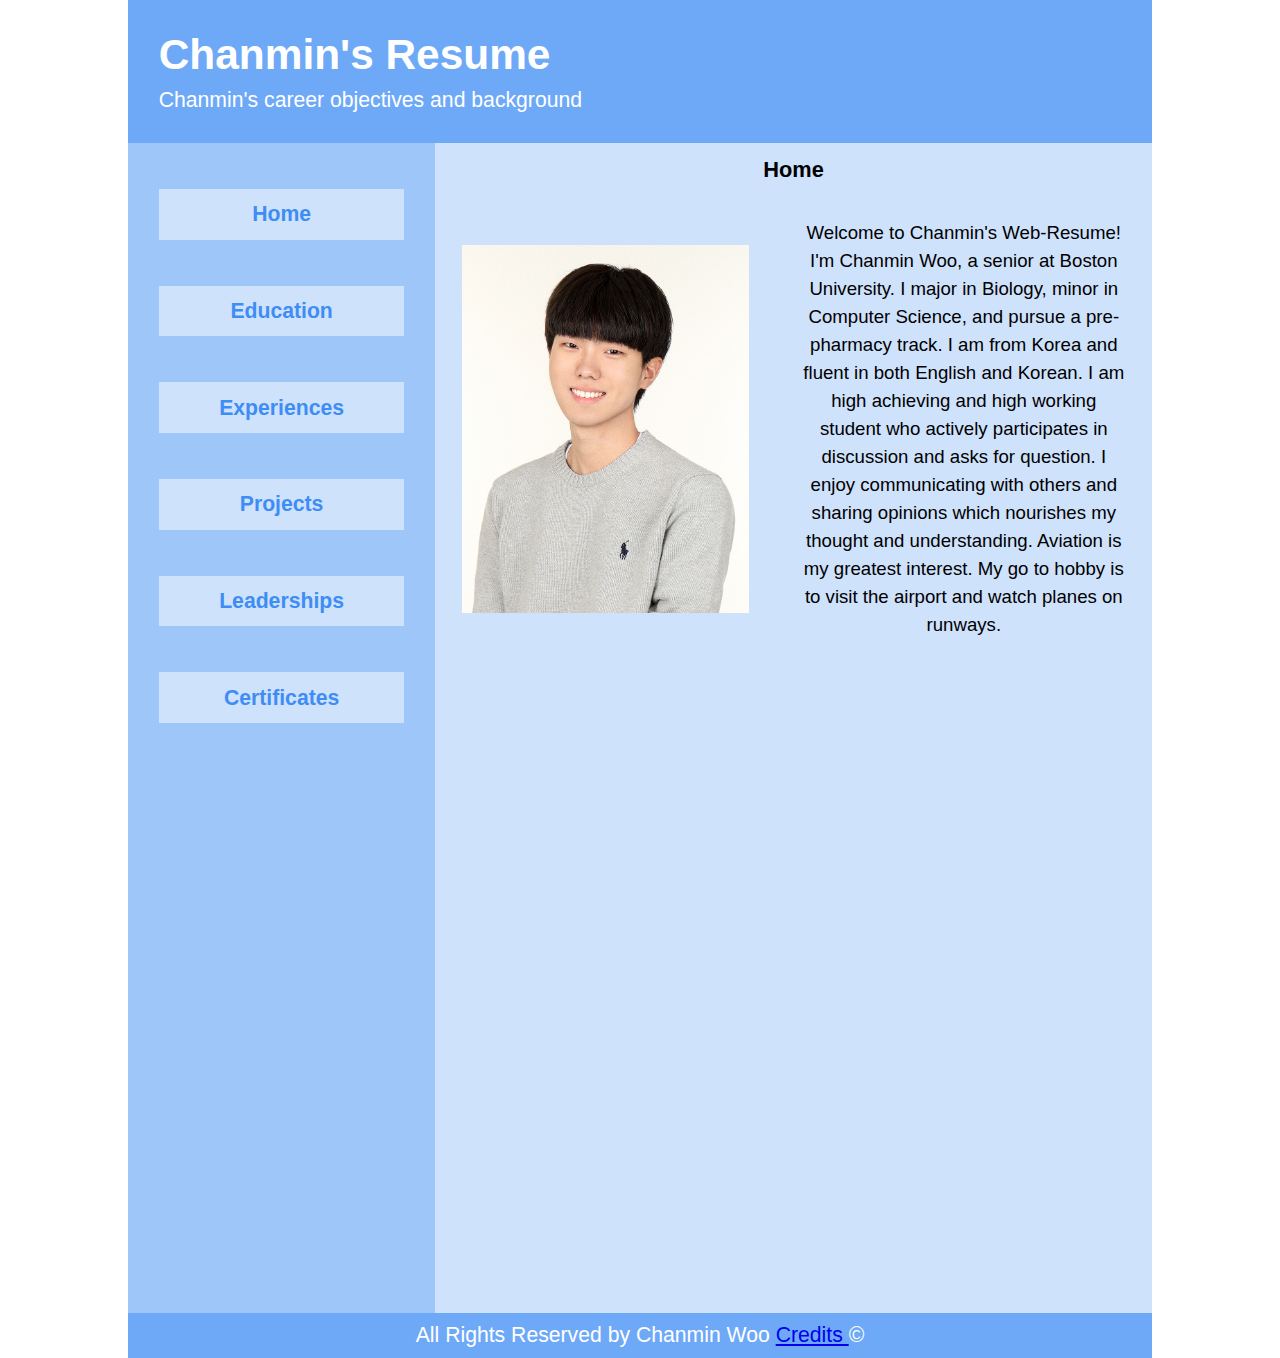
<file: index.html>
<!DOCTYPE html>
<html lang="en">
<!-- this is the header -->
    <head>
        <meta charset="UTF-8">
        <title>Home | Resume</title>
        <link rel="stylesheet" type="text/css" href="index.css">
    </head>
    <body>
        <div id="page-wrapper">
            <header>
                <h1>Chanmin's Resume</h1>
                <p> Chanmin's career objectives and background</p>
            </header>
            <div id="nav-main">
                <nav>
                    <ul>
                        <li> <a href="index.html"> Home </a></li>
                        <li> <a href="edu.html"> Education </a></li>
                        <li> <a href="exp.html"> Experiences </a></li>
                        <li> <a href="proj.html"> Projects </a></li>
                        <li> <a href="leader.html"> Leaderships </a></li>
                        <li> <a href="certs.html"> Certificates </a></li>

                    </ul>
                </nav>
                <main>
                    <h3>Home</h3>
                    <div id="home-img">
                        <img src="src/profile.jpg" alt="Chanmin Woo">

                        <p id="home-intro">
                            Welcome to Chanmin's Web-Resume! I'm Chanmin Woo, a senior at Boston University.
                            I major in Biology, minor in Computer Science, and pursue a pre-pharmacy track.
                            I am from Korea and fluent in both English and Korean.
                            I am high achieving and high working student who actively participates in discussion and asks for question.
                            I enjoy communicating with others and sharing opinions which nourishes my thought and understanding.
                            Aviation is my greatest interest. My go to hobby is to visit the airport and watch planes on runways.
                        </p>

                    </div>
                </main>
            </div>
            <footer>
                <p>
                    All Rights Reserved by Chanmin Woo
                    <a href="credits.html"> Credits </a> &#169
                </p>
            </footer>
        </div>
    </body>
</html>
</file>
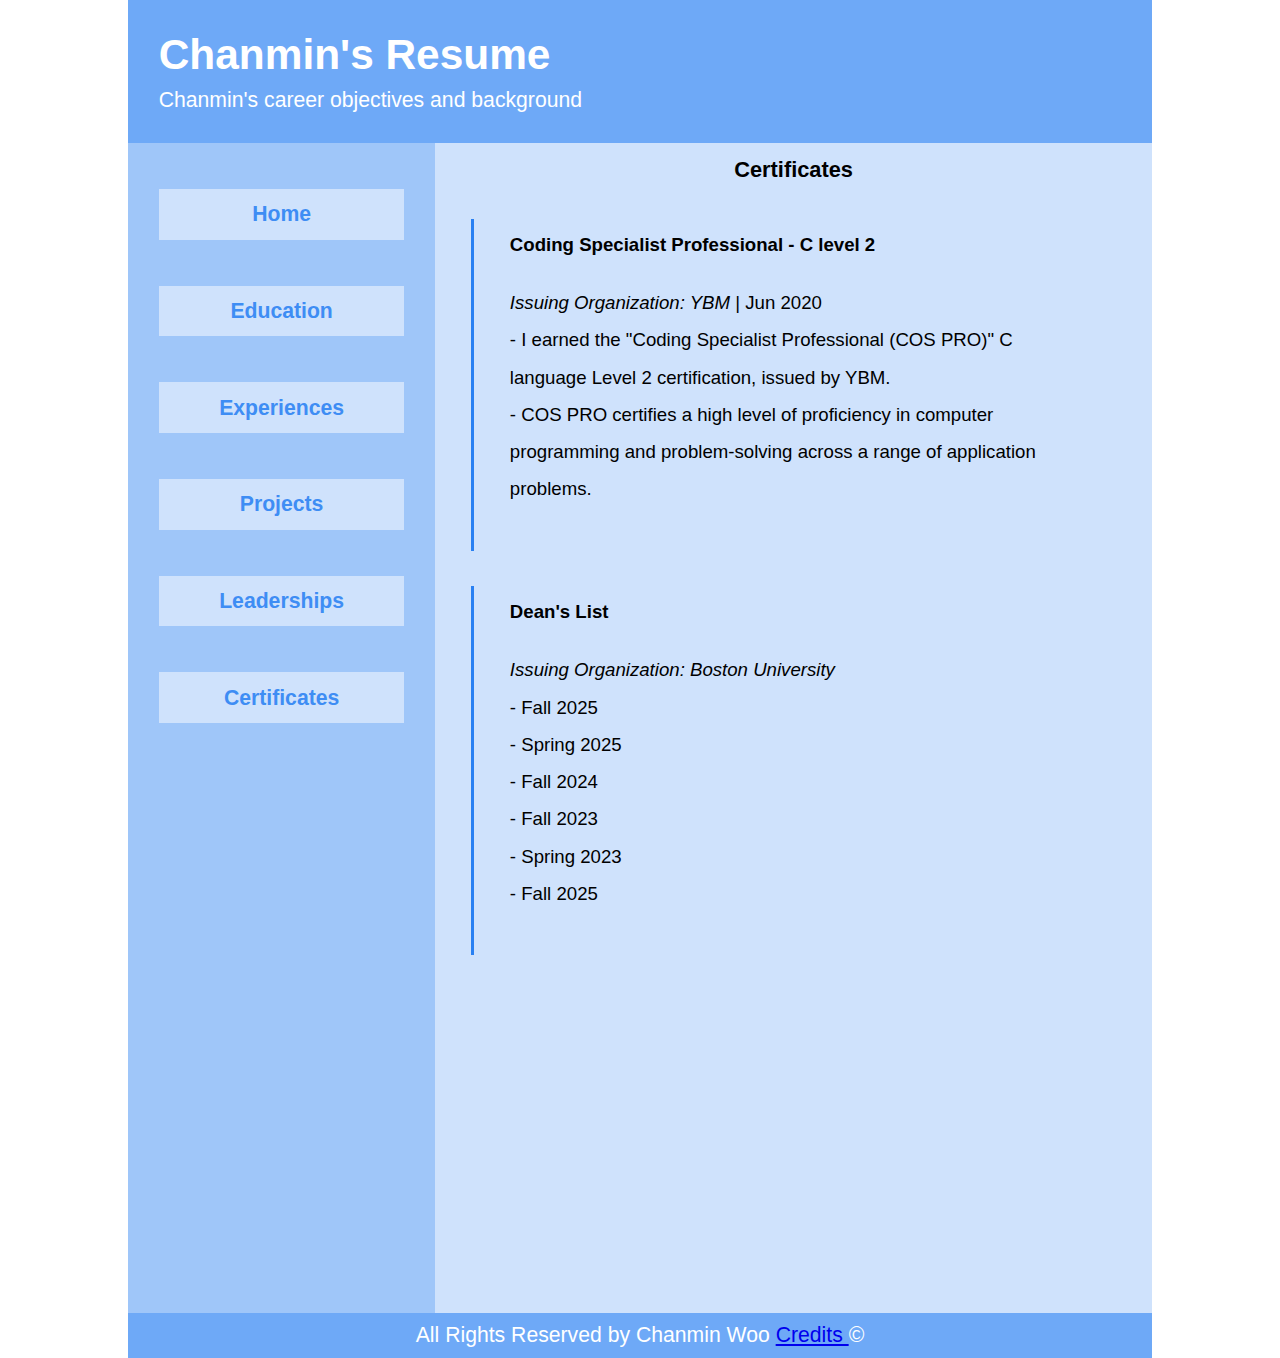
<file: certs.html>
<!DOCTYPE html>
<html lang="en">
    <head>
        <meta charset="UTF-8">
        <title>Certificates | Resume</title>
        <link rel="stylesheet" type="text/css" href="index.css">

    </head>
    <body>
        <div id="page-wrapper">
        <header>
                <h1>Chanmin's Resume</h1>
                <p> Chanmin's career objectives and background</p>
            </header>
            <div id="nav-main">
                <nav>
                    <ul>
                        <li> <a href="index.html"> Home </a></li>
                        <li> <a href="edu.html"> Education </a></li>
                        <li> <a href="exp.html"> Experiences </a></li>
                        <li> <a href="proj.html"> Projects </a></li>
                        <li> <a href="leader.html"> Leaderships </a></li>
                        <li> <a href="certs.html"> Certificates </a></li>

                    </ul>
                </nav>
                <main>
                    <h3>Certificates </h3>
                    <ul id="certs-ul">
                        <li>
                            <strong>Coding Specialist Professional - C level 2</strong>
                            <p>
                                <em>Issuing Organization: YBM</em> | Jun 2020 <br>
                                - I earned the "Coding Specialist Professional (COS PRO)" C language Level 2 certification, issued by YBM. <br>
                                - COS PRO certifies a high level of proficiency in computer programming and problem-solving across a range of application problems.
                            </p>
                        </li>
                        <li>
                            <strong>Dean's List</strong>
                            <p>
                                <em>Issuing Organization: Boston University</em> <br>
                                - Fall 2025 <br>
                                - Spring 2025 <br>
                                - Fall 2024 <br>
                                - Fall 2023 <br>
                                - Spring 2023 <br>
                                - Fall 2025
                            </p>
                        </li>
                    </ul>
                </main>
            </div>
            <footer>
                <p>
                    All Rights Reserved by Chanmin Woo
                    <a href="credits.html"> Credits </a> &#169
                </p>
            </footer>
        </div>
    </body>
</html>
</file>
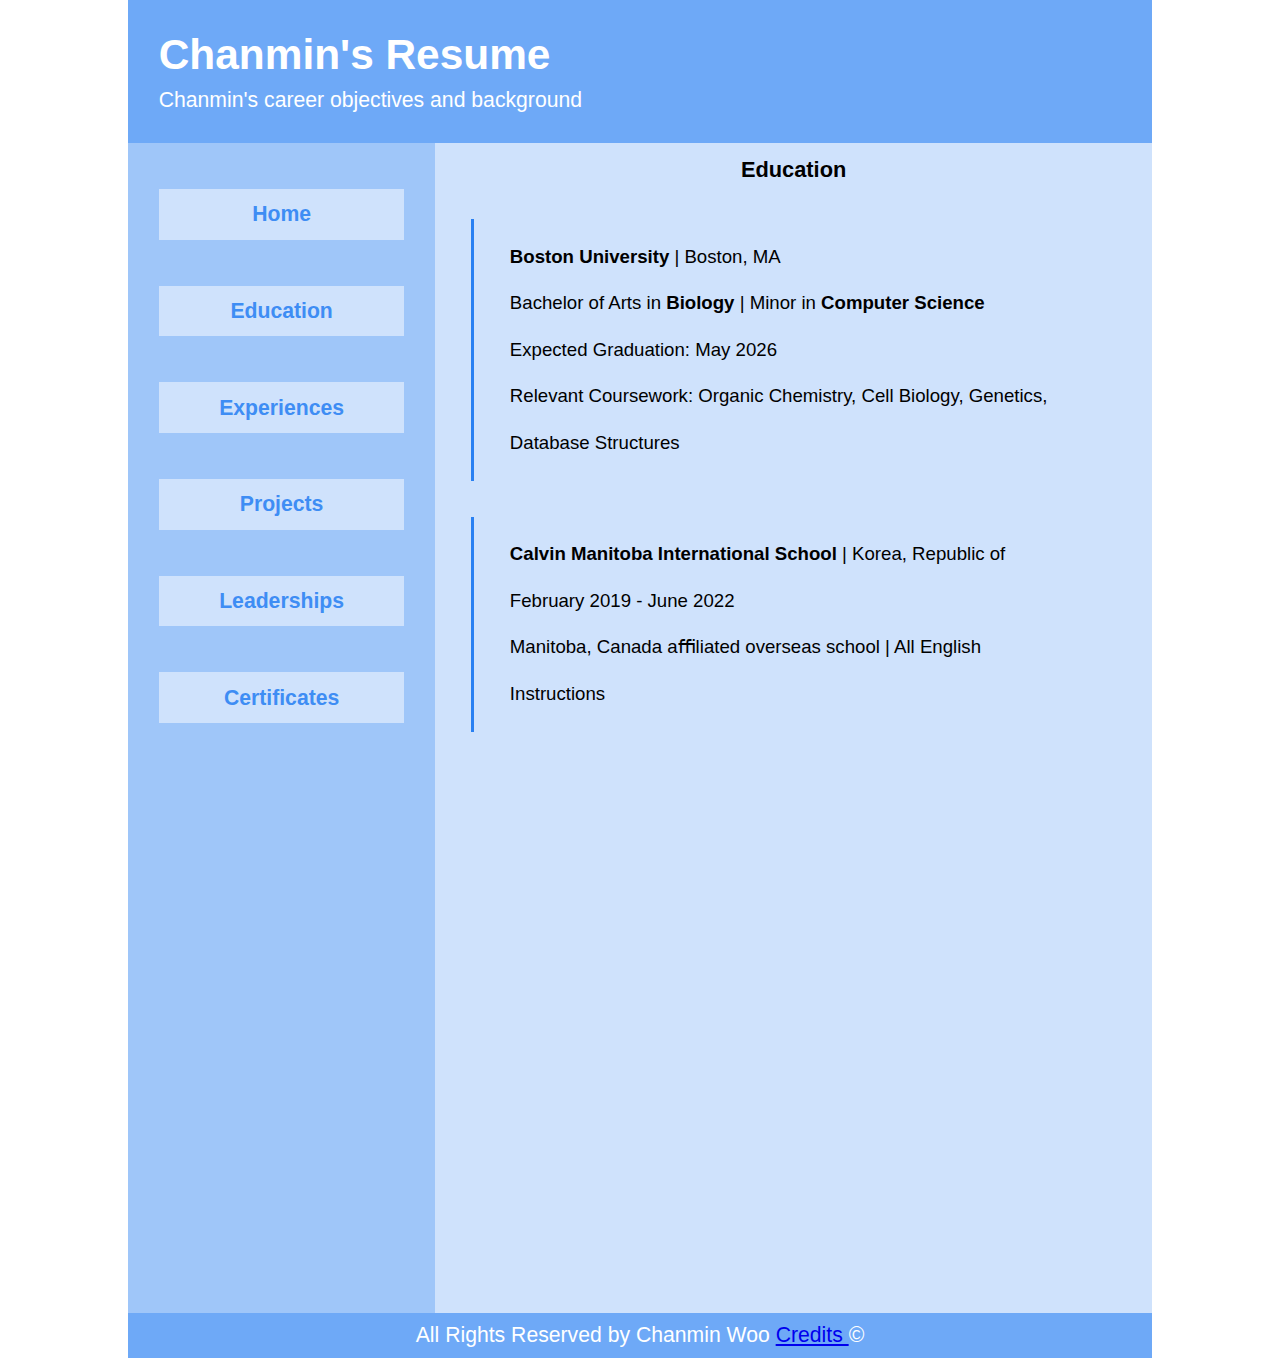
<file: edu.html>
<!DOCTYPE html>
<html lang="en">
    <head>
        <meta charset="UTF-8">
        <title>Education | Resume</title>
        <link rel="stylesheet" type="text/css" href="index.css">

    </head>
    <body>
        <div id="page-wrapper">
            <header>
                <h1>Chanmin's Resume</h1>
                <p> Chanmin's career objectives and background</p>
            </header>
            <div id="nav-main">
                <nav>
                    <ul>
                        <li> <a href="index.html"> Home </a></li>
                        <li> <a href="edu.html"> Education </a></li>
                        <li> <a href="exp.html"> Experiences </a></li>
                        <li> <a href="proj.html"> Projects </a></li>
                        <li> <a href="leader.html"> Leaderships </a></li>
                        <li> <a href="certs.html"> Certificates </a></li>

                    </ul>
                </nav>
                <main>
                    <h3>Education</h3>
                    <ul id="edu-ul">
                        <li>
                            <strong>Boston University </strong> | Boston, MA <br>
                            Bachelor of Arts in <strong> Biology </strong> | Minor in <strong> Computer Science </strong> <br>
                            Expected Graduation: May 2026 <br>
                            Relevant Coursework: Organic Chemistry, Cell Biology, Genetics, Database Structures
                        </li>
                        <!--Add more stuff here-->

                        <li>
                            <strong>Calvin Manitoba International School </strong> | Korea, Republic of <br>
                            February 2019 - June 2022 <br>
                            Manitoba, Canada aﬃliated overseas school | All English Instructions<br>
                        </li>
                    </ul>
                </main>
            </div>
            <footer>
                <p>
                    All Rights Reserved by Chanmin Woo
                    <a href="credits.html"> Credits </a> &#169
                </p>
            </footer>
        </div>
    </body>
</html>
</file>
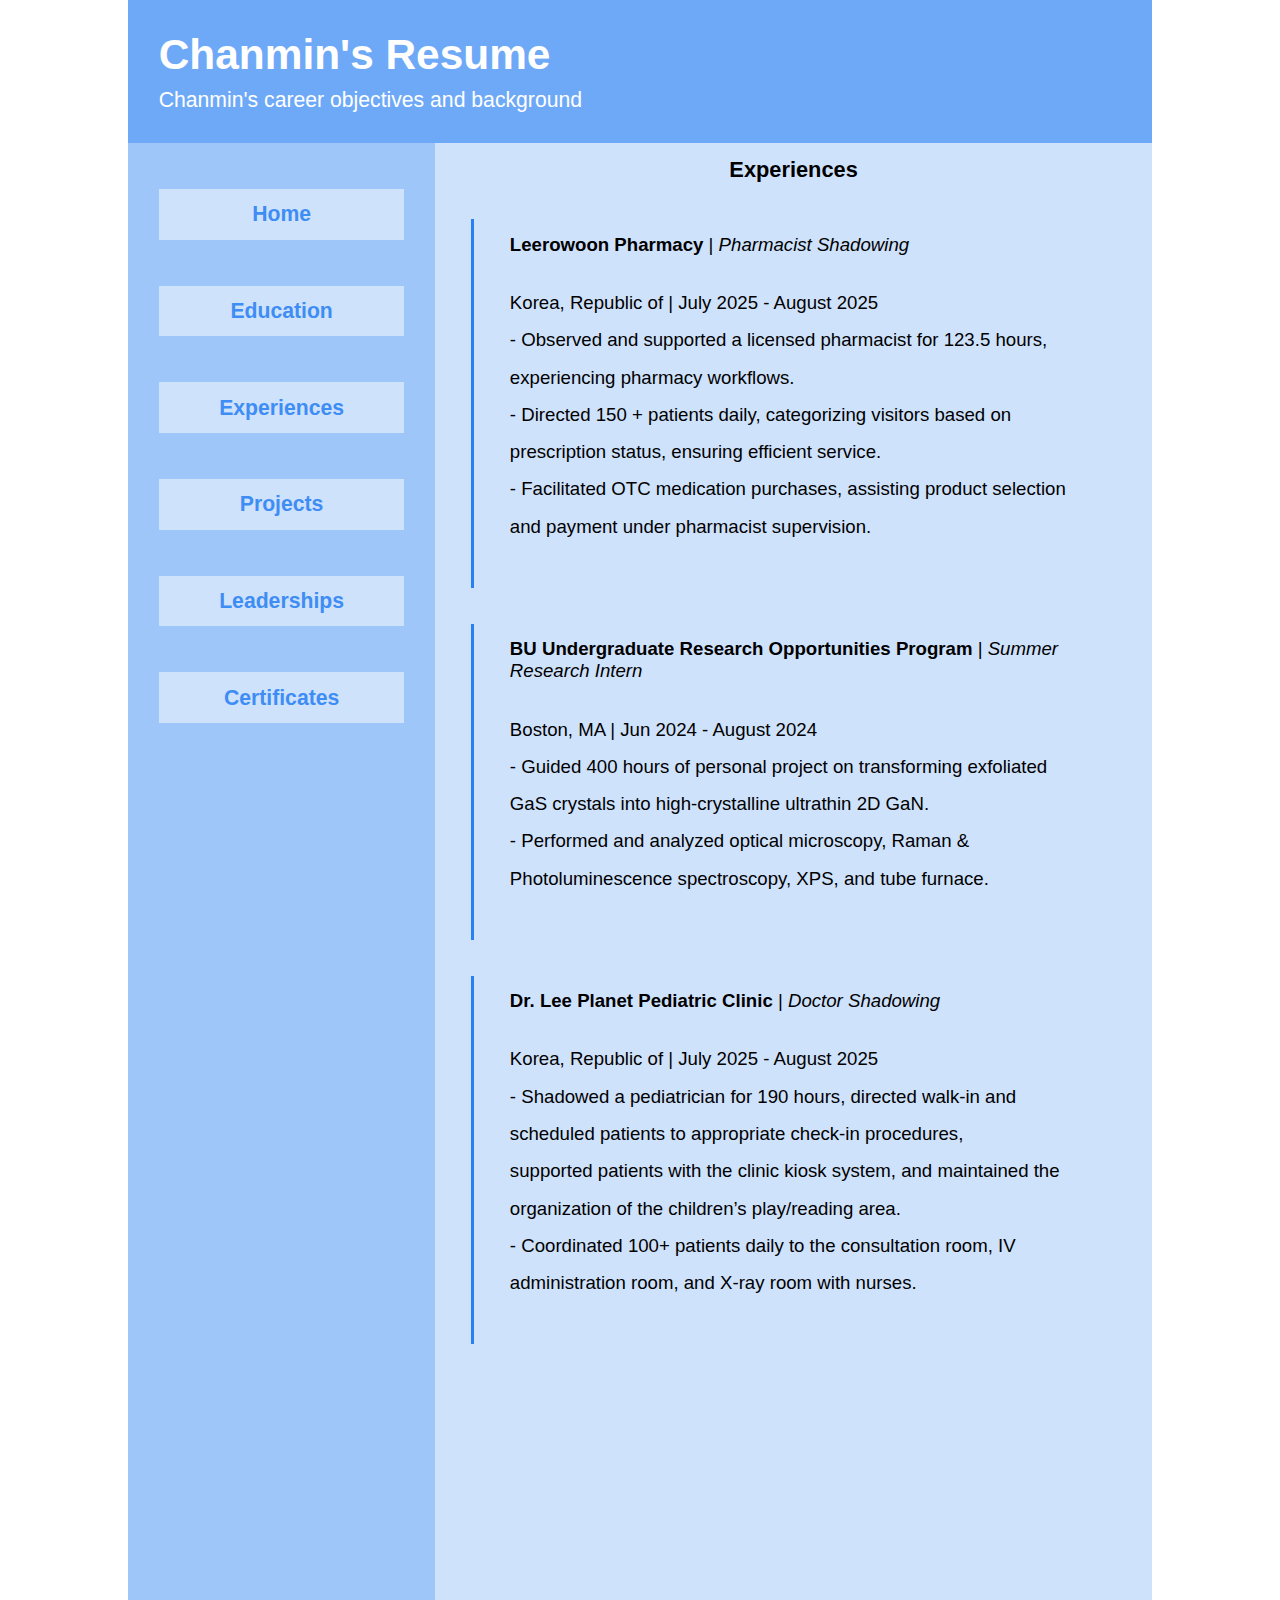
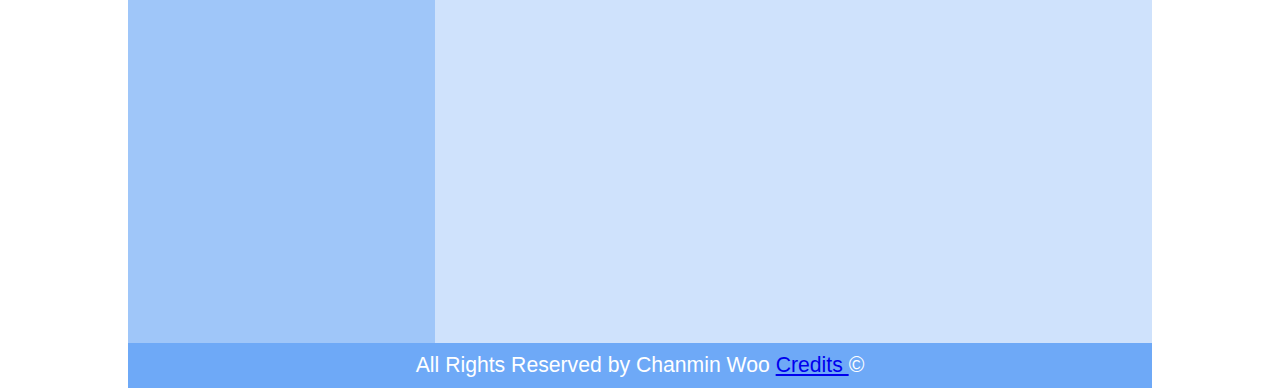
<file: exp.html>
<!DOCTYPE html>
<html lang="en">
    <head>
        <meta charset="UTF-8">
        <title>Experiences | Resume</title>
        <link rel="stylesheet" type="text/css" href="index.css">

    </head>
    <body>
        <div id="page-wrapper">
            <header>
                <h1>Chanmin's Resume</h1>
                <p> Chanmin's career objectives and background</p>
            </header>
            <div id="nav-main">
                <nav>
                    <ul>
                        <li> <a href="index.html"> Home </a></li>
                        <li> <a href="edu.html"> Education </a></li>
                        <li> <a href="exp.html"> Experiences </a></li>
                        <li> <a href="proj.html"> Projects </a></li>
                        <li> <a href="leader.html"> Leaderships </a></li>
                        <li> <a href="certs.html"> Certificates </a></li>

                    </ul>
                </nav>
                <main id="exp-main">
                    <h3>Experiences</h3>
                    <ul>
                        <li>
                            <strong>Leerowoon Pharmacy </strong> | <em>Pharmacist Shadowing</em> <br>
                            <p>
                                Korea, Republic of | July 2025 - August 2025 <br>
                                - Observed and supported a licensed pharmacist for 123.5 hours, experiencing pharmacy workflows. <br>
                                - Directed 150 + patients daily, categorizing visitors based on prescription status, ensuring efficient service. <br>
                                - Facilitated OTC medication purchases, assisting product selection and payment under pharmacist supervision.
                            </p>
                        </li>
                        <li>
                            <strong>BU Undergraduate Research Opportunities Program </strong> | <em>Summer Research Intern</em> <br>
                            <p>
                                Boston, MA | Jun 2024 - August 2024 <br>
                                - Guided 400 hours of personal project on transforming exfoliated GaS crystals into high-crystalline ultrathin 2D GaN.<br>
                                - Performed and analyzed optical microscopy, Raman & Photoluminescence spectroscopy, XPS, and tube furnace.
                            </p>
                        </li>
                        <li>
                            <strong>Dr. Lee Planet Pediatric Clinic </strong> | <em>Doctor Shadowing</em> <br>
                            <p>
                                Korea, Republic of | July 2025 - August 2025 <br>
                                - Shadowed a pediatrician for 190 hours, directed walk-in and scheduled patients to appropriate check-in procedures, <br>
                                supported patients with the clinic kiosk system, and maintained the organization of the children’s play/reading area. <br>
                                - Coordinated 100+ patients daily to the consultation room, IV administration room, and X-ray room with nurses.
                            </p>
                        </li>
                    </ul>
                </main>
            </div>
            <footer>
                <p>
                    All Rights Reserved by Chanmin Woo
                    <a href="credits.html"> Credits </a> &#169
                </p>
            </footer>
        </div>
    </body>
</html>
</file>
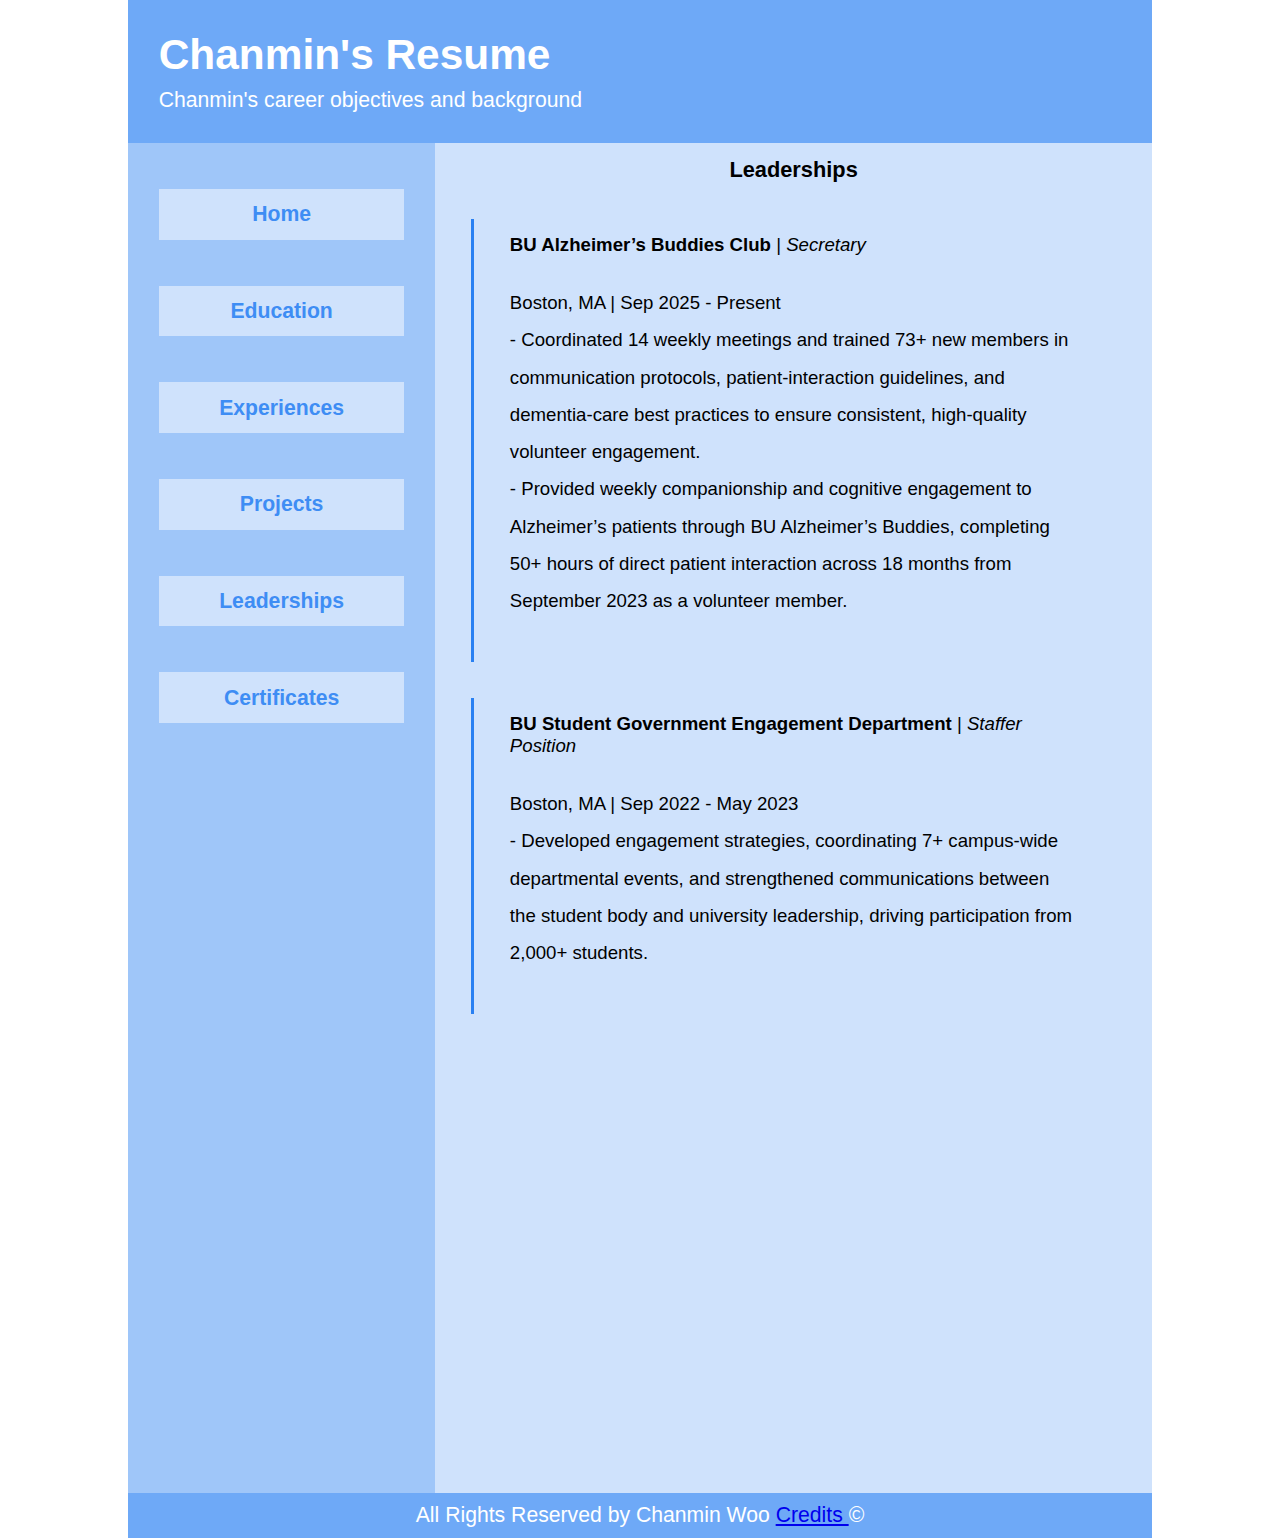
<file: leader.html>
<!DOCTYPE html>
<html lang="en">
    <head>
        <meta charset="UTF-8">
        <title>Leaderships | Resume</title>
        <link rel="stylesheet" type="text/css" href="index.css">

    </head>
    <body>
        <div id="page-wrapper">
            <header>
                <h1>Chanmin's Resume</h1>
                <p> Chanmin's career objectives and background</p>
            </header>
            <div id="nav-main">
                <nav>
                    <ul>
                        <li> <a href="index.html"> Home </a></li>
                        <li> <a href="edu.html"> Education </a></li>
                        <li> <a href="exp.html"> Experiences </a></li>
                        <li> <a href="proj.html"> Projects </a></li>
                        <li> <a href="leader.html"> Leaderships </a></li>
                        <li> <a href="certs.html"> Certificates </a></li>

                    </ul>
                </nav>
                <main id="leader-main">
                    <h3>Leaderships </h3>
                    <ul id="leader-ul">
                        <li>
                            <strong>BU Alzheimer’s Buddies Club </strong> | <em>Secretary</em> <br>
                            <p>
                                Boston, MA | Sep 2025 - Present <br>
                                - Coordinated 14 weekly meetings and trained 73+ new members in communication protocols, patient-interaction
                                guidelines, and dementia-care best practices to ensure consistent, high-quality volunteer engagement. <br>
                                - Provided weekly companionship and cognitive engagement to Alzheimer’s patients through BU Alzheimer’s Buddies,
                                completing 50+ hours of direct patient interaction across 18 months from September 2023 as a volunteer member. <br>
                            </p>
                        </li>
                        <li>
                            <strong>BU Student Government Engagement Department </strong> | <em>Staffer Position</em> <br>
                            <p>
                                Boston, MA | Sep 2022 - May 2023 <br>
                                - Developed engagement strategies, coordinating 7+ campus-wide departmental events, and strengthened communications
                                between the student body and university leadership, driving participation from 2,000+ students.
                            </p>
                        </li>
                    </ul>
                </main>
            </div>
            <footer>
                <p>
                    All Rights Reserved by Chanmin Woo
                    <a href="credits.html"> Credits </a> &#169
                </p>
            </footer>
        </div>
    </body>
</html>
</file>
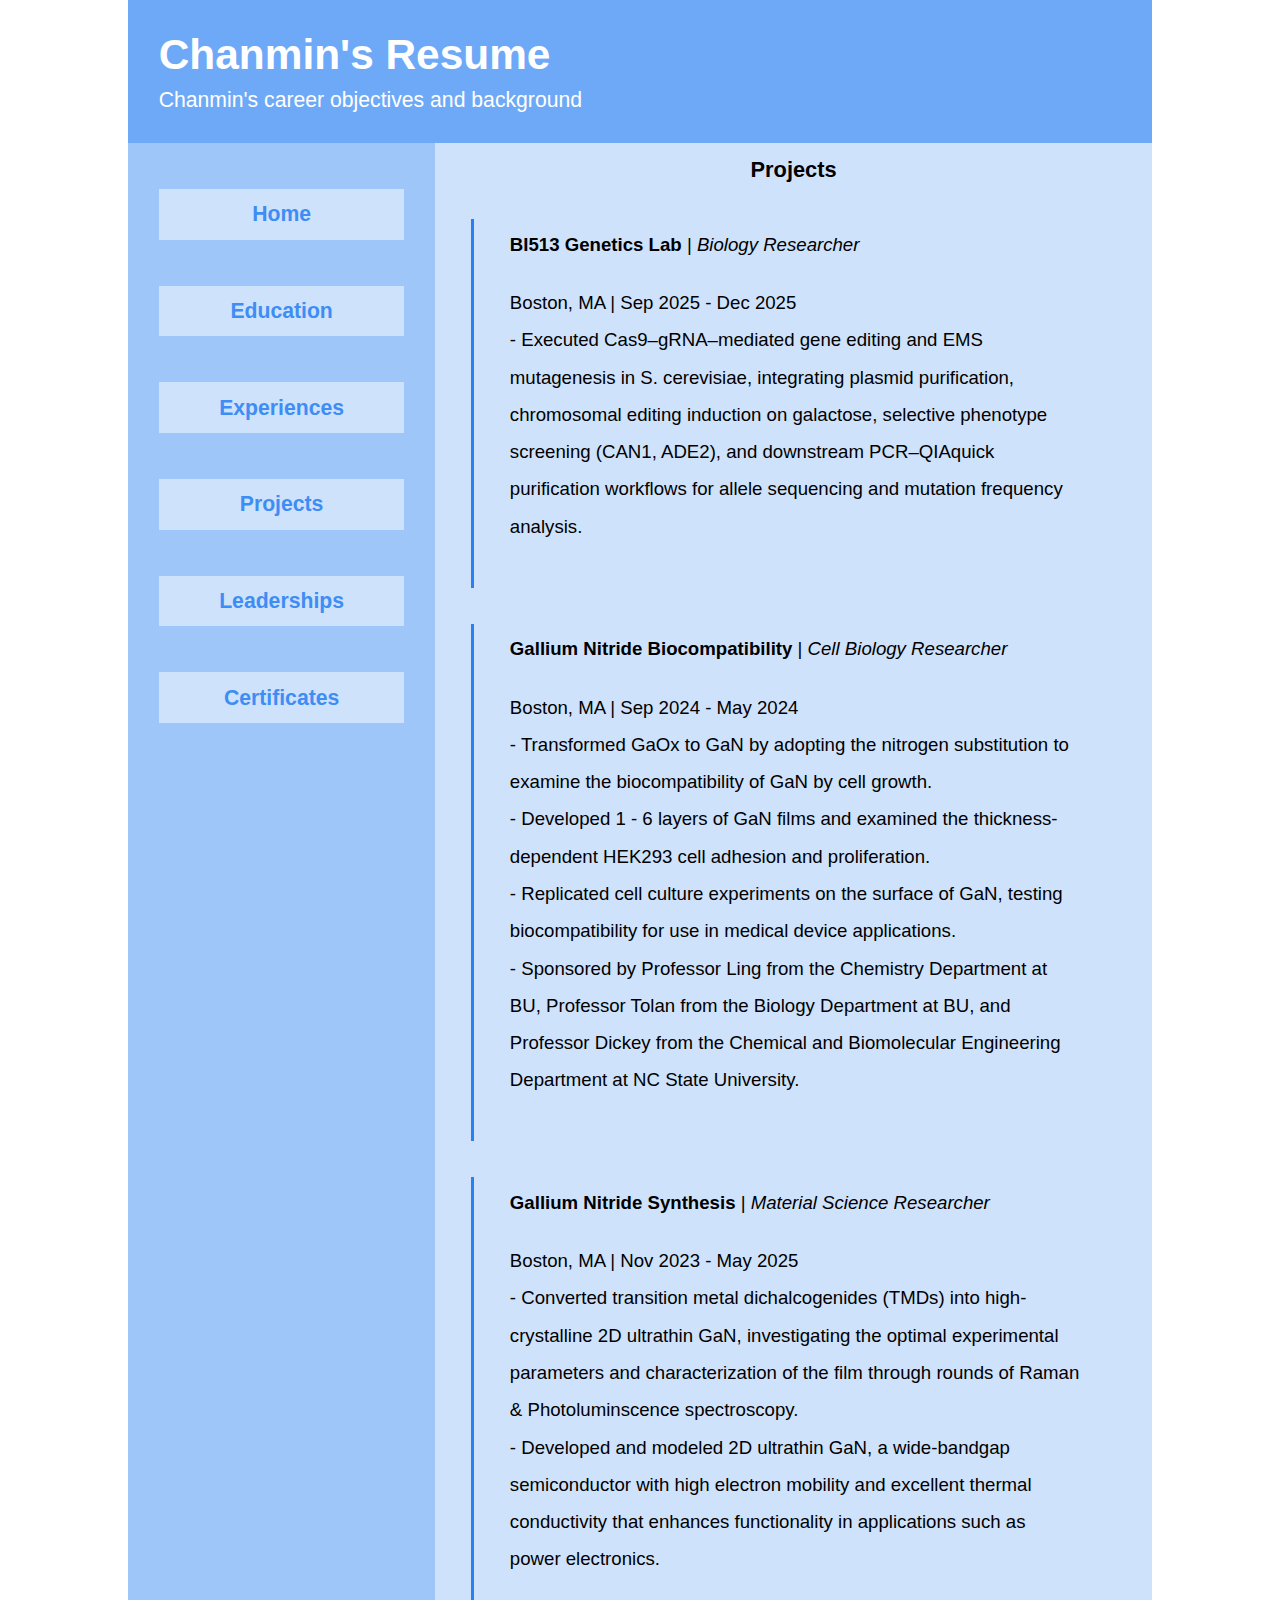
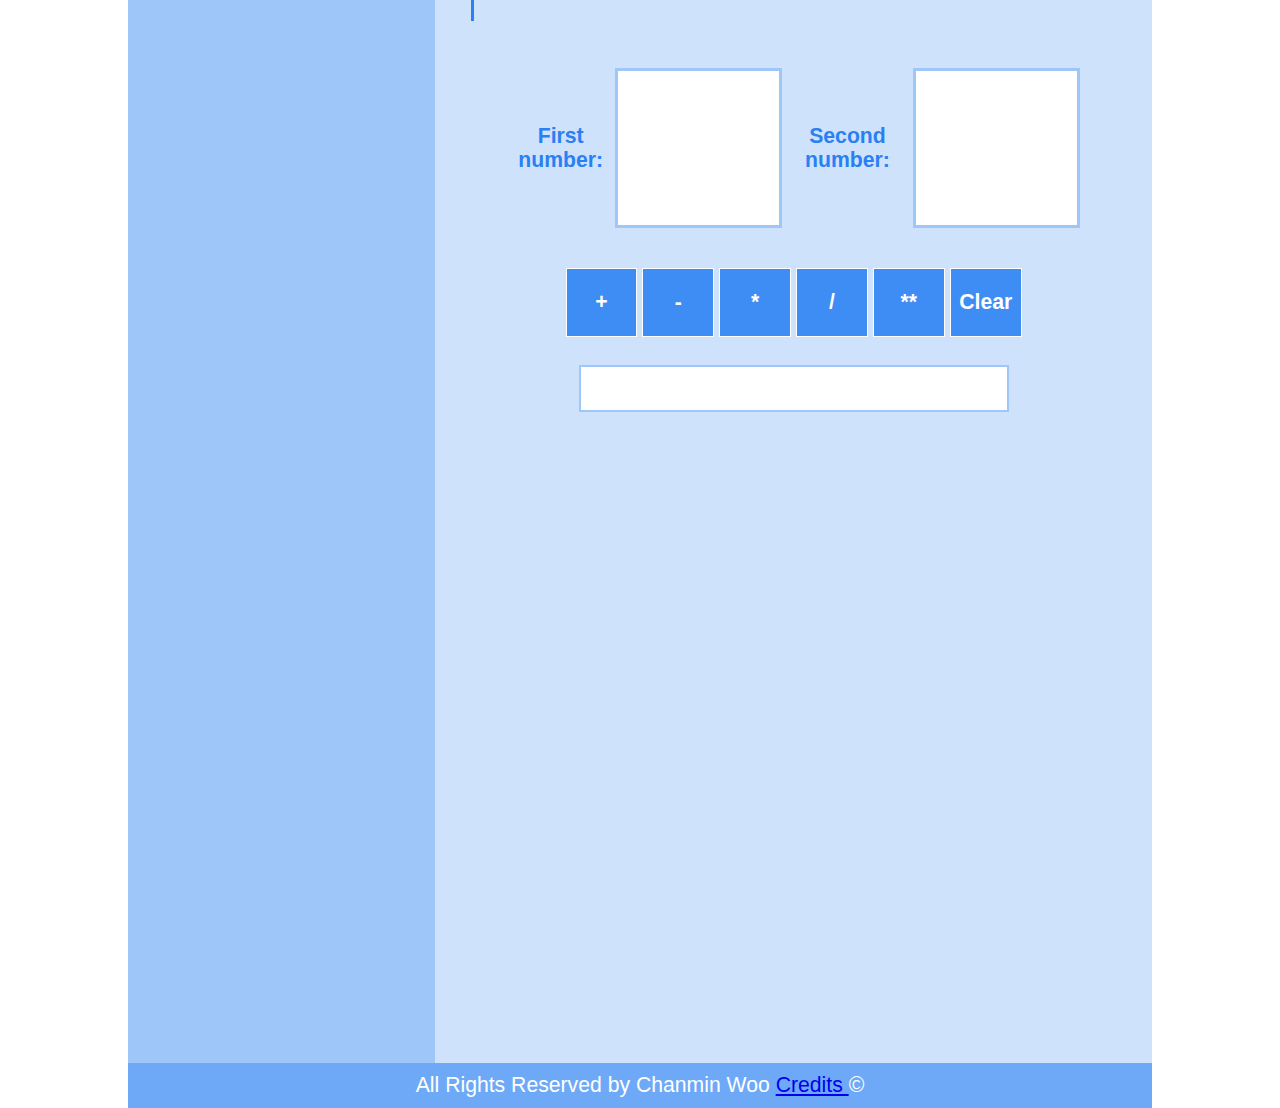
<file: proj.html>
<!DOCTYPE html>
<html lang="en">
    <head>
        <meta charset="UTF-8">
        <title>Projects | Resume</title>
        <link rel="stylesheet" type="text/css" href="index.css">

    </head>
    <body>
        <div id="page-wrapper">
            <header>
                <h1>Chanmin's Resume</h1>
                <p> Chanmin's career objectives and background</p>
            </header>
            <div id="nav-main">
                <nav>
                    <ul>
                        <li> <a href="index.html"> Home </a></li>
                        <li> <a href="edu.html"> Education </a></li>
                        <li> <a href="exp.html"> Experiences </a></li>
                        <li> <a href="proj.html"> Projects </a></li>
                        <li> <a href="leader.html"> Leaderships </a></li>
                        <li> <a href="certs.html"> Certificates </a></li>

                    </ul>
                </nav>
                <main id="proj-main">
                    <h3>Projects </h3>
                    <ul>
                        <li>
                            <strong>BI513 Genetics Lab </strong> | <em>Biology Researcher</em> <br>
                            <p>
                                Boston, MA | Sep 2025 - Dec 2025 <br>
                                - Executed Cas9–gRNA–mediated gene editing and EMS mutagenesis in S. cerevisiae, integrating plasmid purification,
                                chromosomal editing induction on galactose, selective phenotype screening (CAN1, ADE2), and downstream
                                PCR–QIAquick purification workflows for allele sequencing and mutation frequency analysis.
                            </p>
                        </li>
                        <li>
                            <strong>Gallium Nitride Biocompatibility </strong> | <em>Cell Biology Researcher</em> <br>
                            <p>
                                Boston, MA | Sep 2024 - May 2024 <br>
                                - Transformed GaOx to GaN by adopting the nitrogen substitution to examine the biocompatibility of GaN by cell growth. <br>
                                - Developed 1 - 6 layers of GaN films and examined the thickness-dependent HEK293 cell adhesion and proliferation.<br>
                                - Replicated cell culture experiments on the surface of GaN, testing biocompatibility for use in medical device applications.<br>
                                - Sponsored by Professor Ling from the Chemistry Department at BU, Professor Tolan from the Biology Department at BU,
                                and Professor Dickey from the Chemical and Biomolecular Engineering Department at NC State University.
                            </p>
                        </li>
                        <li>
                            <strong>Gallium Nitride Synthesis </strong> | <em>Material Science Researcher</em> <br>
                            <p>
                                Boston, MA | Nov 2023 - May 2025 <br>
                                - Converted transition metal dichalcogenides (TMDs) into high-crystalline 2D ultrathin GaN, investigating the optimal
                                experimental parameters and characterization of the film through rounds of Raman & Photoluminscence spectroscopy. <br>
                                - Developed and modeled 2D ultrathin GaN, a wide-bandgap semiconductor with high electron mobility and excellent
                                thermal conductivity that enhances functionality in applications such as power electronics. <br>
                            </p>
                        </li>
                    </ul>

                    <div id="proj-input">
                        <Label for="first">First number:</Label><input id="first">
                        <Label for="second">Second number:</label><input id="second">
                    </div>

                    <div id="proj-button">
                        <button onclick="doAdd()">+</button>
                        <button onclick="doSub()">-</button>
                        <button onclick="doMult()">*</button>
                        <button onclick="doDiv()">/</button>
                        <button onclick="doPow()">**</button>
                        <button onclick="doClear()">Clear</button>
                    </div>

                    <h3 id="output"></h3>

                </main>
            </div>
            <footer>
                <p>
                    All Rights Reserved by Chanmin Woo
                    <a href="credits.html"> Credits </a> &#169
                </p>
            </footer>
        </div>
        <script src="proj.js"></script>
    </body>
</html>
</file>
<file: index.css>
*{
    margin: 0;
    box-sizing: border-box;
    font-family: "Helvetica Neue",Helvetica,Arial,sans-serif;
}

#page-wrapper{
    background-color: #CFE2FC;
    width: 80vw;
    /* Squeezing the page to right so that only 80% of page is consumed */
    margin: 0 auto;
    /* first value (0) applies to top&bottom and second value (auto) applies to L&R */
}

header{
    background-color: #6EA9F7;
    color: white;
    padding: 3%;
    font-size: calc(2px + 1.5vw);
    text-align: left;
}

header p{
    padding: 1% 0 0;
}

#nav-main{
    width: 100%;
    /* % is applied to parent
        100% of the 80vw width from page-wrapper*/
    display: flex;
    flex-direction: row;
    /* row makes it side by side */
}

main{
    height: 130vh;
    /* I made height calculated with my 16inch macbook*/
    /* vh, vw is relative to the hardward/display */
    width: 70%;
    /* 70% of the 100% from nav-main */
    text-align: center;
    font-size: calc(2px + 1.3vw);
}

#exp-main{
    /* The content exceeded the page */
    height: 200vh;
}

#proj-main{
    /* The content exceeded the page */
    height: 280vh;
    font-size: calc(2px + 1.3vw);
}

#leader-main{
    /* The content exceeded the page */
    height: 150vh;
}

main *{
    margin: 2% 0;
}

nav{
    background-color: #9FC6F9;
    width: 30%;
    /* 30% of the 100% from nav-main  */
}

nav ul {
    /* Increase specificity to only target ul in the nav tag */
    padding-left: 0;
    /* remove left margin */
    list-style: none;
    /* remove bullet */
}

nav li{
    border: 1px solid #CFE2FC;
    background-color: #CFE2FC;
    width: 80%;
    margin: 15% auto;
    padding: 4% 0;
    text-align: center;
}

nav a{
    color: #3E8DF4;
    font-size: calc(2px + 1.5vw);
    text-decoration: none;
    font-weight: bold;

}

#home-img{
    display: flex;
    flex-direction: row;
    align-items: center;
}

#home-img img{
    margin:auto;
    width: 40%;
}

#home-intro{
    width: 45%;
    margin: 3% auto;
    line-height: 150%;
    text-align: center;
}

main ul{
    padding-left: 0;
    /* remove left margin */
    list-style: none;
}

main li{
    border-left: 3px solid #2980F2;
    background-color: #CFE2FC;
    width: 90%;
    margin: 5% auto;
    padding: 2% 5%;
    text-align: left;
}

#edu-ul li{
    line-height: 250%;
}

#certs-ul p{
    line-height: 200%;
}

main p {
    margin: 5% auto;
    line-height: 200%;
}

#proj-input {
    display: flex;
    flex-direction: row;
    align-items: center;
    width: 80%;
    margin: 1% auto;
    font-size: calc(2px + 1.5vw);
    color: #2980F2;
    font-weight: bold;
}

#proj-input input {
    width: 35%;
    padding: 10% 3%;
    font-size: calc(2px + 2.5vw);
    font-weight: bold;
    border: 3px solid #9FC6F9;
    color: #2980F2;
    text-align: center;
}

#proj-button button {
    width: 10%;
    padding: 3% 0;
    border: 1px solid white;
    background-color: #3E8DF4;
    color: white;
    font-size: calc(2px + 1.5vw);
    font-weight: bold;
}

#output {
    width: 60%;
    padding: 3% 0;
    border: 2px solid #9FC6F9;
    font-size: calc(2px + 1.5vw);
    font-weight: bold;
    margin: 1% auto;
    align-items: center;
    background-color: white;
}


footer{
    background-color: #6EA9F7;
    color: white;
    padding: 1%;
    font-size: calc(2px + 1.5vw);
    text-align: center;
}

@media screen and (max-width: 1000px) {
    /* I made height calculations with my 16inch macbook. */

    main{
        height:100vh;
    }

    #exp-main{
        height: 120vh;
    }

    #proj-main{
        height: 200vh;
    }

    #leader-main{
        height: 100vh;
    }

    #nav-main{
        flex-direction: column;
    }

    nav, main{
        width: 100%
    }

    header{
        text-align: center;
    }

    nav ul{
        display: flex;
        flex-direction: row;
        justify-content: space-evenly;
    }

    nav li{
        margin: 1% 1%;
        padding: 1% 0;
    }

    #home-img{
        flex-direction: column;
    }

    #home-img img{
        margin:auto;
        width: 60%;
    }

    #home-intro{
        width: 80%;
    }

    #edu-ul li{
        /* The vertical white space was too long, so I increased
         the height between the line to reduce the waste space */
        line-height: 400%;
    }

    #proj-input {
        display: flex;
        flex-direction: column;
    }

    #proj-input input {
        width: 20%;
        padding: 5% 2%;
    }

}

@media screen and (max-width: 750px) {

    /* I made height calculations with my 16inch macbook.
    I set vh based on 1000px, but the leftover blank space of the page
    becomes so large as I decrease the screen to mobile view. Therefore I
    added a new media screen for a max-width of 750px. This is still too
    large for home, education, etc, but the height is already 100vh, so
    I couldn't make it smaller. */

    #exp-main {
        height: 100vh;
    }

    #proj-main{
        height: 140vh;
    }

    /* The vertical white space was too long, so I increased
         the height between the line to reduce the waste space */

    #edu-ul li{
        line-height: 550%;
    }

    #certs-ul p{
        line-height: 300%;
    }

    #leader-ul p {
        line-height: 300%;
    }

    #home-intro{
        line-height: 300%;
    }

}
</file>
